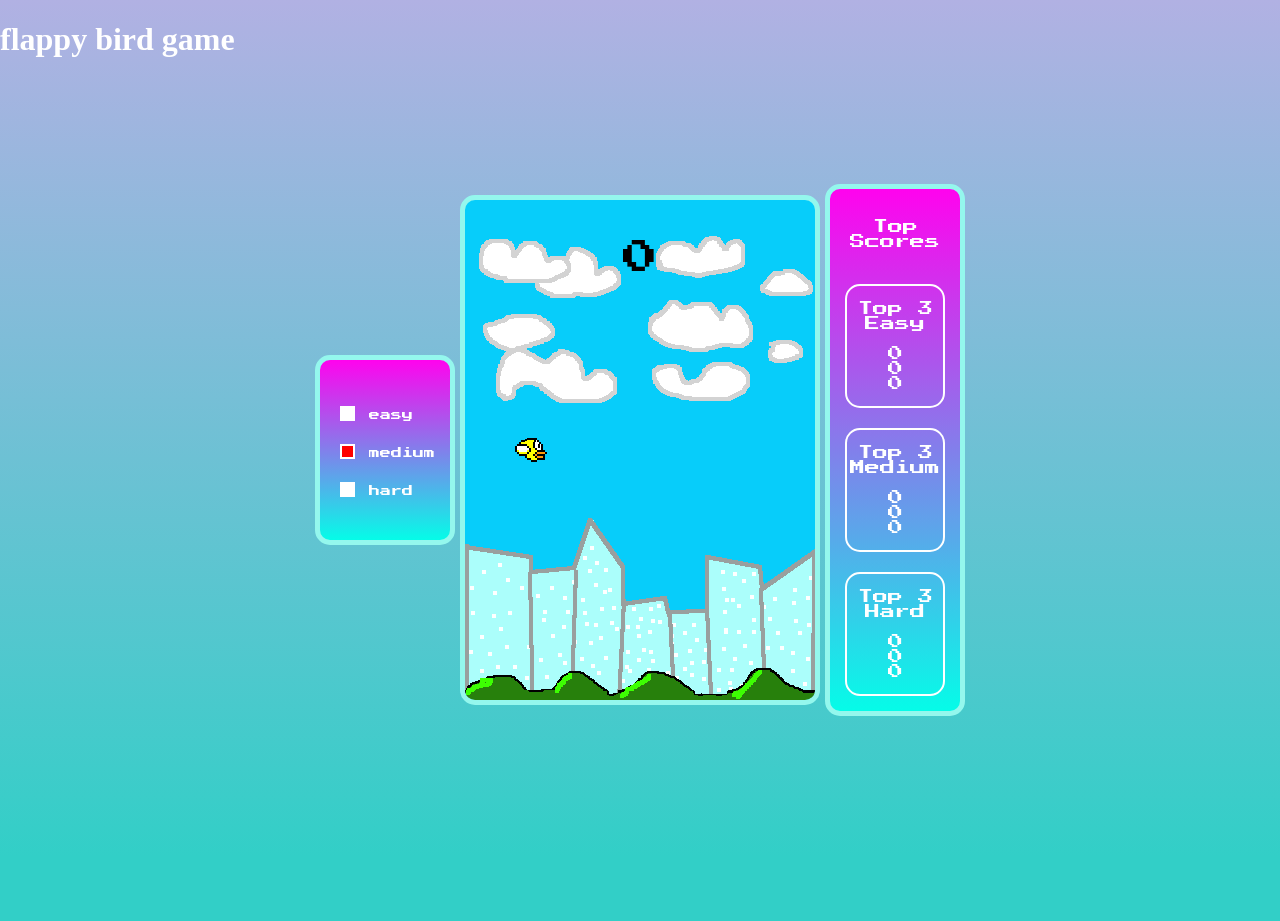
<file: index.html>
<!DOCTYPE html>

<html>

<head>

    <title> Flappy bird</title>
    <link rel="stylesheet" href="style.css">
</head>

<body>

<h1 style="color:white"> flappy bird game</h1>

<div id="importantstuff">
    <div id="radio">

        <div id="easyRadio" class="theRadio">
        <input type="radio" id="easy" name="difficulty" value="easy" onchange="easy()">
        <label for="easy"> easy </label> <br>
        </div>

        <div id="mediumRadio" class="theRadio">
        <input type="radio" id="medium" name="difficulty" value="medium" checked onchange="medium()">
        <label for="medium"> medium </label> <br>
        </div>

        <div id="hardRadio" class="theRadio">
        <input type="radio" id="hard" name="difficulty" value="hard" onchange="hard()">
        <label for="hard"> hard </label>
        </div>

    </div>

    <div id="gameArea">

        <p id="flappy"><span id="hitbox"></span></p>
        <p id="score"> 0 </p>
        <button onclick="restartGame()" id="restart" style="display:none;"> Restart </button>
        <p id="brush1"></p>
        <p id="brush2"></p>
        <p id="background1"></p>
        <p id="background2"></p>
        <p id="sky1"></p>
        <p id="sky2"></p>

    </div>


    <div id="scoreboard">

        <p class="format" style="text-align:center"> 
            Top Scores
        </p>

        <div id="easyScoreboard">
            <p class="format"> Top 3 Easy</p>
            <p id="textEasy" class="format"> 0 <br> 0 <br> 0 </p>
        </div>

        <div id="mediumScoreboard">
            <p class="format" > Top 3 Medium</p>
            <p id="textMedium" class="format"> 0 <br> 0 <br> 0</p>
        </div>

        <div id="hardScoreboard">
            <p class="format"> Top 3 Hard</p>
            <p id="textHard" class="format"> 0 <br> 0 <br> 0</p>
        </div>

    </div>
</div>











<script src="script.js"></script>
</body>

</html>
</file>
<file: style.css>
@font-face{
    font-family: theCustomFont;
    src:url(PressStart2P-Regular.ttf);
}
body{
    margin:0;
     background-image: linear-gradient(0deg,rgba(50, 207, 199, 1) 7%, rgba(177, 177, 227, 1) 100%);
     min-height:100vh;
     overflow:hidden;
}

#gameArea{

    height:500px;
    width:350px;
    border:5px solid #94F7ED;
    border-radius:15px;
    corner-shape:squircle;
    margin:0px;
    padding:0px;   
    overflow:hidden;
    background-color: rgb(7, 205, 250);
    position:relative;
    

}

#hitbox{
 position:absolute;
    left:4px;
    background:none;
    border: 2px transparent black;
    content:"";
    width:24px;
    height:24px;
    border-radius:50%;
    z-index:500;
}

#flappy{

    position: relative;
    top:238px;
    left:50px;
    width:32px;
    height:24px;
    z-index:499;
    margin:0px;
    padding:0px;
    background-image: url(flappy.png);
    background-position: center;
    background-size:cover;
    background-repeat: no-repeat;
    /*border: 1px solid black;*/

}

#score {

    position:absolute;
    z-index: 9999;
    top:5px;
    width:40px;
    text-align:center;
    right: 155px;
    font-family: theCustomFont;
    color:black;
    font-size: 35px;

}

#brush1{

    position:absolute;
    left:0px;
    top:450px;
    background-image: url(brush.png);
    background-size:cover;
    background-repeat:no-repeat;
    background-position:center;
    height:50px;
    width:350px;
    z-index: 9999;

}
#brush2{
    position:absolute;
    left:350px;
    top:450px;
    background-image:url(brush.png);
    background-size:cover;
    background-repeat:no-repeat;
    background-position:center;
    height:50px;
    width:350px;
    z-index: 9999;
}

#background1{

    position:absolute;
    left:0px;
    top:300px;
    background-image: url(background.png);
    background-size:cover;
    background-repeat:no-repeat;
    background-position:center;
    height:200px;
    width:350px;
    z-index: 0;

}
#background2{
    position:absolute;
    left:350px;
    top:300px;
    background-image:url(background.png);
    background-size:cover;
    background-repeat:no-repeat;
    background-position:center;
    height:200px;
    width:350px;
    z-index: 0;
}

#sky1{

    position:absolute;
    left:0px;
    top:0px;
    background-image: url(sky.png);
    background-size:cover;
    background-repeat:no-repeat;
    background-position:center;
    height:200px;
    width:350px;
    z-index: 0;

}
#sky2{
    position:absolute;
    left:350px;
    top:0px;
    background-image:url(sky.png);
    background-size:cover;
    background-repeat:no-repeat;
    background-position:center;
    height:200px;
    width:350px;
    z-index: 0;
}


#restart{

    height:40px; 
    width:100px; 
    left:125px; 
    top:230px;
    z-index:9999;
    position:absolute;
    background:red;
    border:2px solid black;
    color:white;
    border-radius:30px;
    corner-shape: squircle;
    overflow:hidden;
    font-family: theCustomFont;
    text-align:center;
    transition:1s

}
/*
#restart::before{

    content: "";
    position:absolute;
    top:-2px;
    left: -150px;
    width:125px;
    height:22px;
    transform:skewX(30deg);
    background: #d1f0d4;
    background: linear-gradient(90deg, rgba(209, 240, 212, 1) 0%, rgba(168, 173, 168, 1) 100%);
    transition:1s;
    z-index:-1;

}
*/
#restart:hover::before{
    left: -10px;

    transition:1s;

}
#restart:hover{
    transform: translateY(-10px);
    height:50px;
    border-bottom:10px solid black;
    transition:1s
}
#restart:active{

    transform: translateY(0px);
    height:40px;
    border-bottom: 2px solid black;
    transition: 100ms;

}

/*
#restart::after{

    content: "";
    position:absolute;
    top:20px;
    left: 125px;
    width:125px;
    height:20px;
    transform:skewX(30deg);
    background: #d1f0d4;
background: linear-gradient(90deg, rgba(209, 240, 212, 1) 0%, rgba(168, 173, 168, 1) 100%);
z-index:-1;
transition:1s;

}
*/
#restart:hover::after{

     left: -10px;

    transition:1s;

}

#radio{

    border:5px solid #94F7ED;
    border-radius:15px;
    padding:15px;
    corner-shape: squircle;
    width:100px;
    height:150px;
    display:flex;
    flex-direction:column;
    flex-wrap:nowrap;
    justify-content:center;
    gap:20px;
      background: linear-gradient(180deg,rgba(255, 3, 238, 1) 0%, rgba(5, 252, 232, 1) 100%);
}

#radio div{

    position:relative;
    left:0px;
    font-size:20px;
     font-family: theCustomFont;
    font-size:11px;
    color:white;

}

.format{
    font-family:theCustomFont;
    font-size:15px;
    color:white;
}


#scoreboard{

    border:5px solid #94F7ED;
    border-radius: 15px;
    corner-shape:squircle;

    width:100px;

    display:flex;
    flex-direction:column;
    gap:20px;
    justify-content:center;
    align-items:center;
    padding:15px;

    overflow:hidden;

    background: linear-gradient(180deg,rgba(255, 3, 238, 1) 0%, rgba(5, 252, 232, 1) 100%);

}

#scoreboard div{

    border:2px solid white;
    border-radius:15px;
    corner-shape: squircle;
    text-align:center;
}


#importantstuff{

    display:flex;
    flex-direction:row;
    gap:5px;
    justify-content:center;
    align-items:center;
    position:fixed;
    top:50vh;
    left:50vw;
    transform:translate(-50%, -50%);
    
}

h1{
    position:static;
}

input[type="radio"] {
  /* Remove default styling */
  appearance: none;
  -webkit-appearance: none;
  
  /* Create square shape */
  width: 15px;
  height: 15px;
  border: 2px solid white;
  background-color: white;
  cursor: pointer;
  transition:0.5s;
}

/* Optional: Fill the square when checked */
input[type="radio"]:checked {
  background-color: red;
  transition:0.5s;
}
</file>
